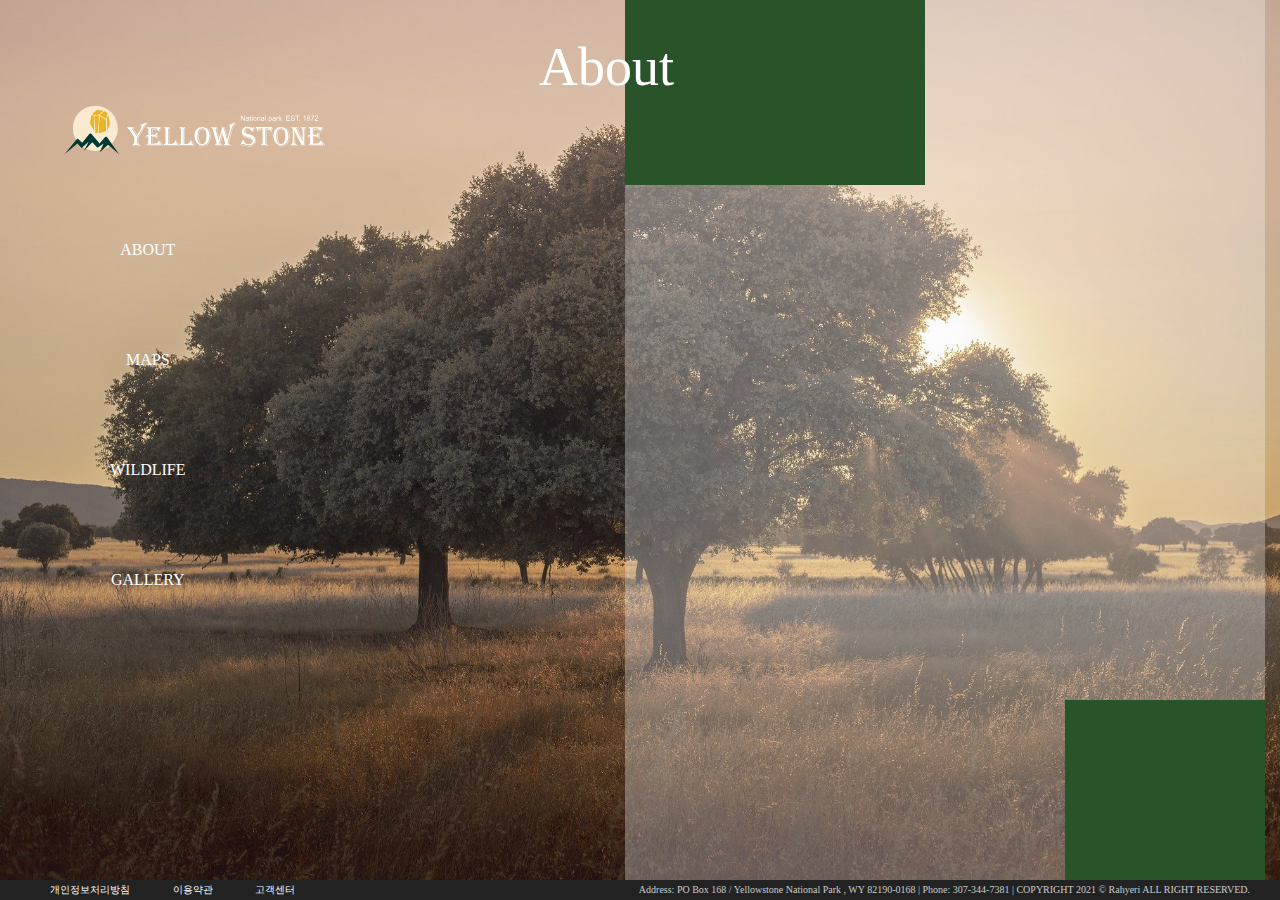
<file: sub1.html>
<!doctype html>
<html lang="ko">

<head>
    <meta charset="utf-8">
    <meta name="viewport" content="width=device-width, initial-scale=1">
    <meta http-equiv="X-UA-Compatable" content="IE=edge">
    <title>WELCOME YELLOWSTONE</title>
        <link rel="shortcut icon" type="./image/x-icon" href="./images/yspop.ico">
    <link href="./css/base.css" rel="stylesheet" type="text/css">
    <link href="./css/reset.css" rel="stylesheet" type="text/css">
    <link href="./css/layout.css" rel="stylesheet" type="text/css">
    <link href="./css/sub.css" rel="stylesheet" type="text/css">
    <style>

    </style>
    <!-- 스크립트 -->
    <script src="https://ajax.googleapis.com/ajax/libs/jquery/1.12.4/jquery.min.js"></script>
    <script src="./js/prefixfree.min.js"> </script>
    <script src="./js/swiper.js"></script>
    <script>
        $(document).ready(function () {
            $('#box').hide();
            $('section > p ').hide();
            $('h2').animate({
                'left': '30px'
            }, 1000);
            $('#box').slideDown(1200);
            $('section > p').delay(1300).slideDown(300);
            $('section > article').delay(1400).animate({ //bottom:50px;    left:30px; 
                'bottom': '50px',
                'left': '50px',
                'opacity': '1'
            }, 600);


            let n = 0;
            let Timer = setInterval(function () {

                if (n == 5) {
                    n = 0;
                } else {
                    n++;
                    $('.slide_wrap').animate({
                        'top': '-' + (n * 600)
                    }, 500);
                    $('.list > ul > li').css('opacity', '0');
                    $('.list > ul > li').eq(n - 1).stop().animate({
                        'opacity': '1'
                    }, 400);
                }
            }, 2000);


        });
    </script>
</head>

<body>
    <div class="wrap">
        <header>
            <h1><a href="index.html" title="메인페이지이동"><img src="./images/YSLOGO.svg"></a></h1>
            <nav>
                <ul class="gnb">
                    <li><a href="sub1.html" title="ABOUT">ABOUT</a></li>
                    <li><a href="sub2.html" title="MAPS">MAPS</a></li>
                    <li><a href="sub3.html" title="WILDLIFE">WILDLIFE</a></li>
                    <li><a href="sub4.html" title="GALLERY">GALLERY</a></li>
                </ul>
            </nav>
        </header>
        <main>
            <div id="box">&nbsp;</div>
            <div id="box2">&nbsp;</div>
            <section>
                <h2>About</h2>
                <p><span>옐로스톤 국립공원은 1872년에 설정된 세계 최초의 국립공원입니다.</span> 몬태나주・와이오밍주・아이다호주에 걸쳐 있으며, 5개의 공원 입구 중 3개가 몬태나주 안에
                    있습니다. 이곳에는 고산 호수나 강・간헐천・비등(沸騰)하는 진흙 연못 등이 있으며, 수많은 간헐천이 있는 곳으로 세계적으로 유명합니다. 또한,
                    말코손바닥사슴・바이슨(들소)・회색곰・늑대 등 수많은 야생 동물의 서식지이며 독수리・매・휘파람고니 등 조류의 모습도 즐길 수 있습니다. 봄과 여름에는 야생화가 빛나는 색채를,
                    겨울에는 눈부시게 아름다운 눈과 얼음을 볼 수 있습니다.</p>
                <article>
                    <h5>논</h5>
                    <div class="list">
                        <ul>
                            <li>
                                <h2>Before 11,000 Years </h2>
                                <h3>미국 원주민이 거주하다</h3>
                                <p> 최소 11000년 전부터 미국 인디언들의 터전이었다 </p>
                                <span class="line">&nbsp;</span>
                                <span class="one">&nbsp;</span>

                            </li>
                            <li>
                                <h2>1806</h2>
                                <h3>루이스와 클라크 탐험대가 발견</h3>
                                <p>옐로우 스톤을 발견하고 그림으로 기록하다</p>
                                <span class="line">&nbsp;</span>
                                <span class="one">&nbsp;</span>
                            </li>
                            <li>
                                <h2>1871</h2>
                                <h3>헤이든 지질 탐험대의 노력</h3>
                                <p>1872 옐로스톤 국립공원을 수립하게 한 헌정법이 수립되었다</p>
                                <span class="line">&nbsp;</span>
                                <span class="one">&nbsp;</span>
                            </li>
                            <li>
                                <h2>1950s</h2>
                                <h3>“미션 66”을 수행</h3>
                                <p>전쟁 후 국립공원은 현대화 프로젝트를 거쳐 재정비되었다 </p>
                                <span class="line">&nbsp;</span>
                                <span class="one">&nbsp;</span>
                            </li>
                            <li>
                                <h2> 1978</h2>
                                <h3>UN 세계유산으로 지정</h3>
                                <p>벨기에 뢰벤, 덴호른 양조장에서 시작</p>
                                <span class="line">&nbsp;</span>
                                <span class="one">&nbsp;</span>
                            </li>
                        </ul>

                    </div>
                    <div class="container">
                        <ul class="slide_wrap">
                            <li class="slide"><img src="./images/his.jpg" alt="사진"></li>
                            <li class="slide"><img src="./images/his.jpg" alt="사진"></li>
                            <li class="slide"><img src="./images/his2.jpg" alt="사진"></li>
                            <li class="slide"><img src="./images/his3.jpg" alt="사진"></li>
                            <li class="slide"><img src="./images/his4.jpg" alt="사진"></li>
                            <li class="slide"><img src="./images/his5.jpg" alt="사진"></li>
                        </ul>
                    </div>

                </article>
            </section>
        </main>

        <footer>
            <nav>
                <p><a href="#" title="개인정보처리방침">개인정보처리방침</a>
                    <a href="#" title="이용약관">이용약관</a>
                    <a href="#" title="고객센터">고객센터</a>
                </p>
            </nav>
            <address>
                <p>Address&#58;
                    PO Box 168 &#47; Yellowstone National Park &#44; WY 82190&#45;0168 &#124; 
                    Phone&#58;
                    307&#45;344&#45;7381 &#124; COPYRIGHT 2021 &copy; Rahyeri ALL RIGHT RESERVED.</p>
            </address>
        </footer>
    </div>
</body>

</html>
</file>
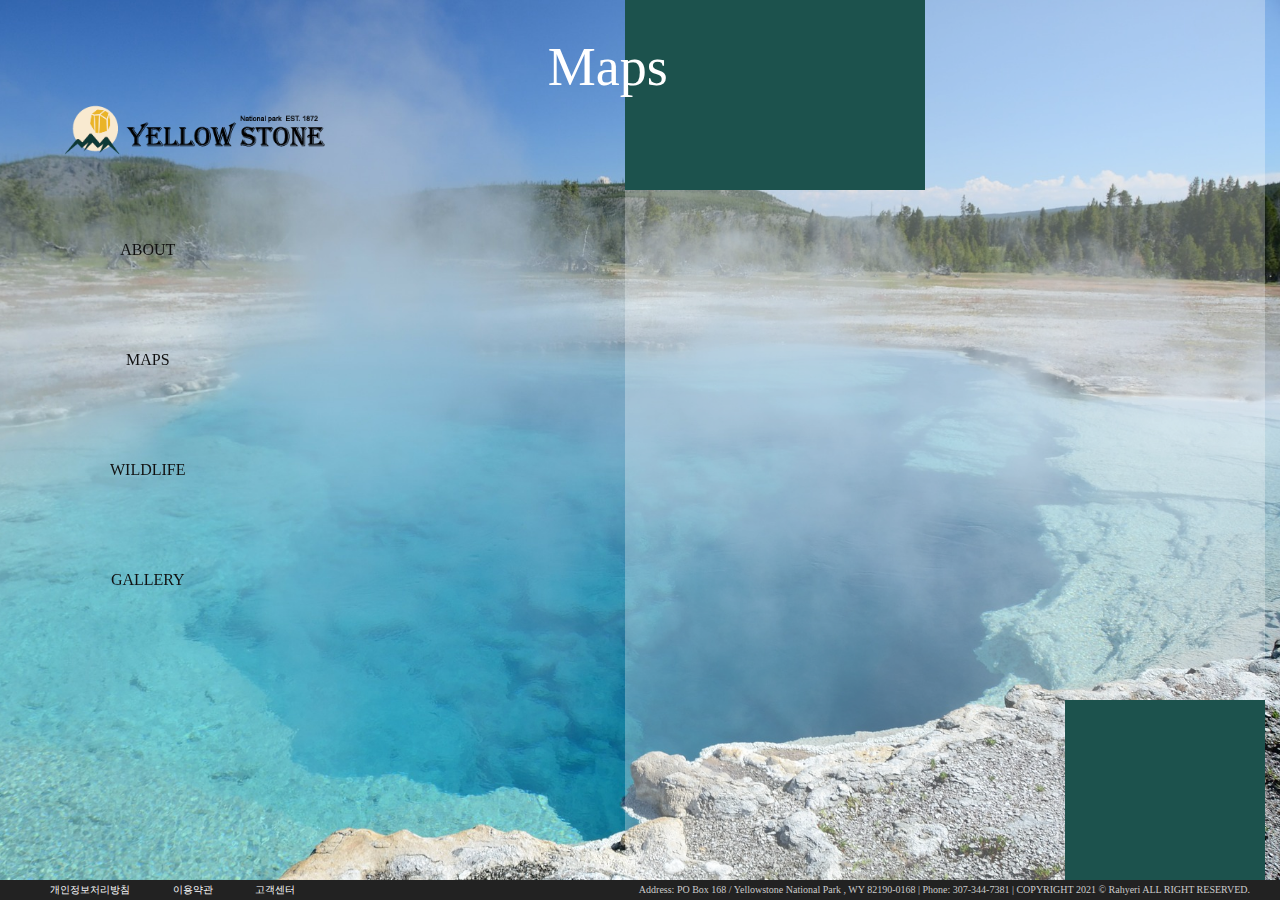
<file: sub2.html>
<!doctype html>
<html lang="ko">

<head>
    <meta charset="utf-8">
    <meta name="viewport" content="width=device-width, initial-scale=1">
    <meta http-equiv="X-UA-Compatable" content="IE=edge">
    <title>WELCOME YELLOWSTONE</title>
        <link rel="shortcut icon" type="./image/x-icon" href="./images/yspop.ico">
    <link href="./css/base.css" rel="stylesheet" type="text/css">
    <link href="./css/reset.css" rel="stylesheet" type="text/css">
    <link href="./css/layout2.css" rel="stylesheet" type="text/css">
    <link href="./css/sub2.css" rel="stylesheet" type="text/css">
    <style>

    </style>
    <!-- 스크립트 -->
    <script src="https://ajax.googleapis.com/ajax/libs/jquery/1.12.4/jquery.min.js"></script>
    <script src="./js/prefixfree.min.js"> </script>
    <script src="./js/swiper.js"></script>
    <script>
        $(document).ready(function () {
            $('#box').hide();
            $('section > p ').hide();
            $('h2').animate({
                'left': '30px'
            }, 1000);
            $('#box').slideDown(1200);
            $('section > p').delay(1300).slideDown(300);
            $('section > article').delay(1400).animate({ //bottom:50px;    left:30px; 
                'top': '150px',
                'left': '250px',
                'opacity': '1'
            }, 600);

            //지도
            $('article span').hide();
            $('.imgbox > img').hide();
            $('.mapone').click(function () {
                $('section > p').html(
                    '공원 서쪽 입구로 진입 후 갈림길에서 우회전을 하면 간헐천 컨트리, 좌회전을 하면 매머드 컨트리 쪽으로 가는 길이다. 이 곳은 공원 서북쪽에 위치하며 가장 유명한 볼거리는 북쪽에 있는 매머드 온천이다.온천이라고 부르지만 실제로 가 보면 물이 고인 온천이 아니라 위의 사진처럼 석회암 계단처럼 생긴 특이한 지형만 있다. 이 특이한 생김새 때문에 여신의 테라스(Minerva terrace)란 별칭이 있다. 과거에는 이 매머드 온천 역시 활발히 온천수를 뿜어내던 네임드 온천이었지만 1992년부터 물이 마르기 시작하여 현재는 가끔 가느다란 줄기의 온천수가 석회암 계단을 따라 소량 흘러내리는 정도만 볼 수 있게 되었다.'
                    );
                $('.imgbox > img').show().attr('src', './images/mapone.jpg');
                $('article span').hide();
                $('#one1').show();
            });
            //
            $('.maptwo').click(function () {
                $('section > p').html(
                    '공원의 북동쪽에 위치한다. 고도가 상당히 높은 곳이며 공원에서 가장 늦게 열고 가장 빨리 닫는다. 이 주변에는 이름이 붙은 특별한 볼거리가 거의 없기 때문에 별볼일 없는 장소처럼 보이지만, 도로를 따라 펼쳐지는 경관은 다른 어떤 컨트리보다도 멋지다. 즉, 경관을 감상하며 느긋하게 드라이브 하기 원하는 사람들에게 최적의 코스이다. 특히 절벽 표면에 기둥이 여러 개 연달아 쌓여 있고 절벽 아래쪽에는 뾰족한 봉우리가 여러 개 박힌 듯한 특이한 계곡 지형은 여기서만 볼 수 있다. 모습이 워낙 특이하면서도 정교하기 때문에 얼핏 보면 자연적으로 생긴게 아닌 거대 인공 구조물처럼 보일 정도이다.'
                    );
                $('.imgbox > img').show().attr('src', './images/maptwo.jpg');
                $('article span').hide();
                $('#one2').show();
            });
            //
            $('.mapthree').click(function () {
                $('section > p').html(
                    '공원의 서남쪽이며 명물 온천과 간헐천들이 가장 많이 모여있는 곳이기 때문에 5개의 컨트리 중 관광객들이 가장 많다. 온천 중에서 특히 유명한 것은 옐로스톤 국립공원 엽서에 단골로 등장하는 크고 아름다운 그랜드 프리스매틱 온천(Grand Prismatic Spring)이 있다. 지름이 90m, 깊이가 50m인 초대형 온천이며 공원 내의 모든 온천 중 최대 사이즈라 할 수 있다. 온천 가장자리에 보이는 붉은색과 노란색, 그리고 온천의 푸른색이 조화를 이루어 마치 무지개 색깔처럼 아름답게 보인다.'
                    );
                $('.imgbox > img').show().attr('src', './images/mapthree.jpg');
                $('article span').hide();
                $('#one3').show();
            });
            //       
            $('.mapfour').click(function () {
                $('section > p').html(
                    '공원 전체를 통틀어 가장 유명한 명물인 올드 페이스풀 간헐천(Old Faithful Geyser) 주변은 공원 내 최고의 인구 밀도를 자랑하는 곳이다. 최소 35분에서 최대 2시간 간격으로[16] 평균 45미터 높이로 온천수가 뿜어나오는 자연 쇼를 무료로 관람할 수 있기 때문에 이를 즐기기 위한 사람들로 꽉 차 있다. 옐로스톤 국립공원의 상징과도 같은 곳. 그리고 이곳 주변에는 숙소와 기념품점이 가장 많다. 물론 여기 숙소들은 매우 비싸며, 평상시에는 인기가 가장 많기 때문에 예약을 잡기 힘들다.'
                    );
                $('.imgbox > img').show().attr('src', './images/mapfour.jpg');
                $('article span').hide();
                $('#one4').show();
            });
            //       
            $('.mapfive').click(function () {
                $('section > p').html(
                    '공원 남동쪽에 위치한다. 이름 그대로 옐로스톤 호수가 인접해 있는데, 호수의 경관도 아름다우며 가끔 낚시를 즐기는 사람들도 있다. 간헐천 컨트리와 인접한 곳에는 웨스트 섬(West Thumb)이라는 온천 지대가 있으며 여기서 위로 올라가는 길의 경관이 볼만하다. 유난히 야생 동물이 많이 출현하는 곳이기도 하다. 또한 상대적으로 잘 알려지지 않은 드래건 마우스 스프링(Dragons Mouth Spring)이라는 곳이 있는데 다름아닌 동굴 안에 숨은 온천이다. 김이 많이 나오니 동굴 안을 들여다볼 수는 없고 온천수가 뿜어나오는 소리만 동굴 안에서 새어 나오는데, 동굴 안에서 증폭한 소리가 마치 괴수의 울음소리처럼 들린다. 실제로 가 보면 마치 안에서 용이라도 한 마리 튀어 나올 듯한 느낌을 받을 것이다.'
                    );
                $('.imgbox > img').show().attr('src', './images/mapfive.jpg');
                $('article span').hide();
                $('#one5').show();
            });
        });
    </script>
</head>

<body>
    <div class="wrap">
        <header>
            <h1><a href="index.html" title="메인페이지이동"><img src="./images/logoblack.png"></a></h1>
            <nav>
                <ul class="gnb">
                    <li><a href="sub1.html" title="ABOUT">ABOUT</a></li>
                    <li><a href="sub2.html" title="MAPS">MAPS</a></li>
                    <li><a href="sub3.html" title="WILDLIFE">WILDLIFE</a></li>
                    <li><a href="sub4.html" title="GALLERY">GALLERY</a></li>
                </ul>
            </nav>
        </header>
        <main>
            <div id="box">&nbsp;</div>
            <div id="box2">&nbsp;</div>
            <section>
                <h2>Maps</h2>
                <p>정보를 확인하고 싶은 지역을 클릭해주세요</p>
                <div class="imgbox"><img src="./images/mapfour.jpg" alt="간헐천이미지"></div>
                <article>
                    <img src="./images/MAP.JPG" alt="상품이미지" usemap="#map">
                    <map name="map">
                        <area shape="rect" coords="22,13,200,200" href="#" alt="지역1" class="mapone">
                        <area shape="rect" coords="304,26,405,200" href="#" alt="지역2" class="maptwo">
                        <area shape="rect" coords="10,200,250,320" href="#" alt="지역3" class="mapthree">
                        <area shape="rect" coords="10,330,200,420" href="#" alt="지역4" class="mapfour">
                        <area shape="rect" coords="250,420,400,520" href="#" alt="지역5" class="mapfive">
                    </map>
                    <span id="one1">&nbsp;</span>
                    <span id="one2">&nbsp;</span>
                    <span id="one3">&nbsp;</span>
                    <span id="one4">&nbsp;</span>
                    <span id="one5">&nbsp;</span>
                </article>
            </section>
        </main>

        <footer>
            <nav>
                <p><a href="#" title="개인정보처리방침">개인정보처리방침</a>
                    <a href="#" title="이용약관">이용약관</a>
                    <a href="#" title="고객센터">고객센터</a>
                </p>
            </nav>
            <address>
                <p>Address&#58;
                    PO Box 168 &#47; Yellowstone National Park &#44; WY 82190&#45;0168 &#124;
                    Phone&#58;
                    307&#45;344&#45;7381 &#124; COPYRIGHT 2021 &copy; Rahyeri ALL RIGHT RESERVED.</p>
            </address>
        </footer>
    </div>
</body>

</html>
</file>
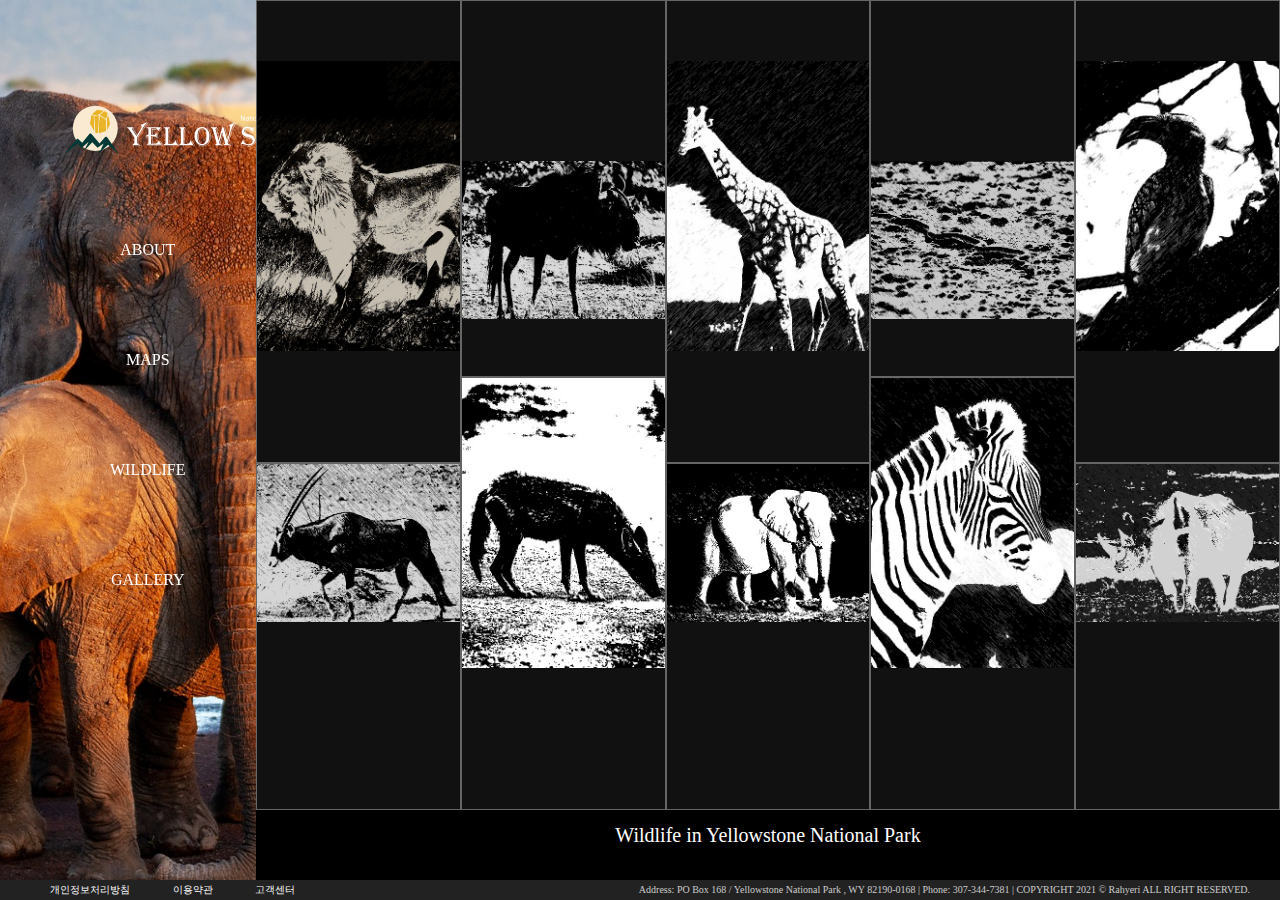
<file: sub3.html>
<!doctype html>
<html lang="ko">

<head>
    <meta charset="utf-8">
    <meta name="viewport" content="width=device-width, initial-scale=1">
    <meta http-equiv="X-UA-Compatable" content="IE=edge">
    <title>WELCOME YELLOWSTONE</title>
        <link rel="shortcut icon" type="./image/x-icon" href="./images/yspop.ico">
    <link href="./css/base.css" rel="stylesheet" type="text/css">
    <link href="./css/reset.css" rel="stylesheet" type="text/css">
    <link href="./css/layout.css" rel="stylesheet" type="text/css">
    <link href="./css/sub3.css" rel="stylesheet" type="text/css">
    <style>

    </style>
    <!-- 스크립트 -->
    <script src="https://ajax.googleapis.com/ajax/libs/jquery/1.12.4/jquery.min.js">
    </script>
    <script src="./js/prefixfree.min.js">
    </script>
    <script src="./js/swiper.js"></script>
    <script>
        $(function () {

            $('.grid_wrap > li:first-child img').hover(function () {
                $(this).attr('src', './images/sum_l2.jpg');
            }, function () {
                $(this).attr('src', './images/sum_l1.jpg');
            });

            $('.grid_wrap > li:nth-child(2) img').hover(function () {
                $(this).attr('src', './images/sum_gnu2.jpg');
            }, function () {
                $(this).attr('src', './images/sum_gnu1.jpg');
            });
            $('.grid_wrap > li:nth-child(3) img').hover(function () {
                $(this).attr('src', './images/sum_g2.jpg');
            }, function () {
                $(this).attr('src', './images/sum_g1.jpg');
            });
            $('.grid_wrap > li:nth-child(4) img').hover(function () {
                $(this).attr('src', './images/sum_s2.jpg');
            }, function () {
                $(this).attr('src', './images/sum_s1.jpg');
            });
            $('.grid_wrap > li:nth-child(5) img').hover(function () {
                $(this).attr('src', './images/sum_gelbschnabeltoko2.jpg');
            }, function () {
                $(this).attr('src', './images/sum_gelbschnabeltoko1.jpg');
            });
            $('.grid_wrap > li:nth-child(6) img').hover(function () {
                $(this).attr('src', './images/sum_j2.jpg');
            }, function () {
                $(this).attr('src', './images/sum_j1.jpg');
            });
            $('.grid_wrap > li:nth-child(7) img').hover(function () {
                $(this).attr('src', './images/sum_z2.jpg');
            }, function () {
                $(this).attr('src', './images/sum_z1.jpg');
            });
            $('.grid_wrap > li:nth-child(8) img').hover(function () {
                $(this).attr('src', './images/sum_onyx2.jpg');
            }, function () {
                $(this).attr('src', './images/sum_onyx1.jpg');
            });
            $('.grid_wrap > li:nth-child(9) img').hover(function () {
                $(this).attr('src', './images/sum_e2.jpg');
            }, function () {
                $(this).attr('src', './images/sum_e1.jpg');
            });
            $('.grid_wrap > li:last-child img').hover(function () {
                $(this).attr('src', './images/sum_r2.jpg');
            }, function () {
                $(this).attr('src', './images/sum_r1.jpg');
            });
        });
    </script>
</head>

<body>
    <div class="wrap">
        <header>
            <h1><a href="index.html" title="메인페이지이동"><img src="./images/YSLOGO.svg"></a></h1>
            <nav>
                <ul class="gnb">
                    <li><a href="sub1.html" title="ABOUT">ABOUT</a></li>
                    <li><a href="sub2.html" title="MAPS">MAPS</a></li>
                    <li><a href="sub3.html" title="WILDLIFE">WILDLIFE</a></li>
                    <li><a href="sub4.html" title="GALLERY">GALLERY</a></li>
                </ul>
            </nav>
        </header>
        <main>
            <section>
                <h5>Experiences</h5>
                <article>
                    <h5>논</h5>
                    <ul class="grid_wrap">
                        <li>
                            <div class="a_txt">LION</div><a href="#" title="갤러리"><img src="./images/sum_l1.jpg"
                                    alt="동물사진"></a>
                        </li>
                        <li>
                            <div class="a_txt">GNU</div><a href="#" title="갤러리"><img src="./images/sum_gnu1.jpg"
                                    alt="동물사진"></a>
                        </li>
                        <li>
                            <div class="a_txt">GIRAFFE</div><a href="#" title="갤러리"><img src="./images/sum_g1.jpg"
                                    alt="동물사진"></a>
                        </li>
                        <li>
                            <div class="a_txt">SNAKE</div><a href="#" title="갤러리"><img src="./images/sum_s1.jpg"
                                    alt="동물사진"></a>
                        </li>
                        <li>
                            <div class="a_txt">TOCKUS</div><a href="#" title="갤러리"><img
                                    src="./images/sum_gelbschnabeltoko1.jpg" alt="동물사진"></a>
                        </li>
                        <li>
                            <div class="b_txt">JACKAL</div><a href="#" title="갤러리"><img src="./images/sum_j1.jpg"
                                    alt="동물사진"></a>
                        </li>
                        <li>
                            <div class="b_txt">ZEBRA</div><a href="#" title="갤러리"><img src="./images/sum_z1.jpg"
                                    alt="동물사진"></a>
                        </li>
                        <li>
                            <div class="b_txt">ORYX</div><a href="#" title="갤러리"><img src="./images/sum_onyx1.jpg"
                                    alt="동물사진"></a>
                        </li>
                        <li>
                            <div class="b_txt">ELEPHANT</div><a href="#" title="갤러리"><img src="./images/sum_e1.jpg"
                                    alt="동물사진"></a>
                        </li>
                        <li>
                            <div class="b_txt">RHINO</div><a href="#" title="갤러리"><img src="./images/sum_r1.jpg"
                                    alt="동물사진"></a>
                        </li>
                    </ul>
                </article>
                <div class="bottom1">
                    Wildlife in Yellowstone National Park</div>
            </section>
        </main>

        <footer>
            <nav>
                <p><a href="#" title="개인정보처리방침">개인정보처리방침</a>
                    <a href="#" title="이용약관">이용약관</a>
                    <a href="#" title="고객센터">고객센터</a>
                </p>
            </nav>
            <address>
                <p>Address&#58;
                    PO Box 168 &#47; Yellowstone National Park &#44; WY 82190&#45;0168 &#124;
                    Phone&#58;
                    307&#45;344&#45;7381 &#124; COPYRIGHT 2021 &copy; Rahyeri ALL RIGHT RESERVED.</p>
            </address>
        </footer>
    </div>
</body>

</html>
</file>
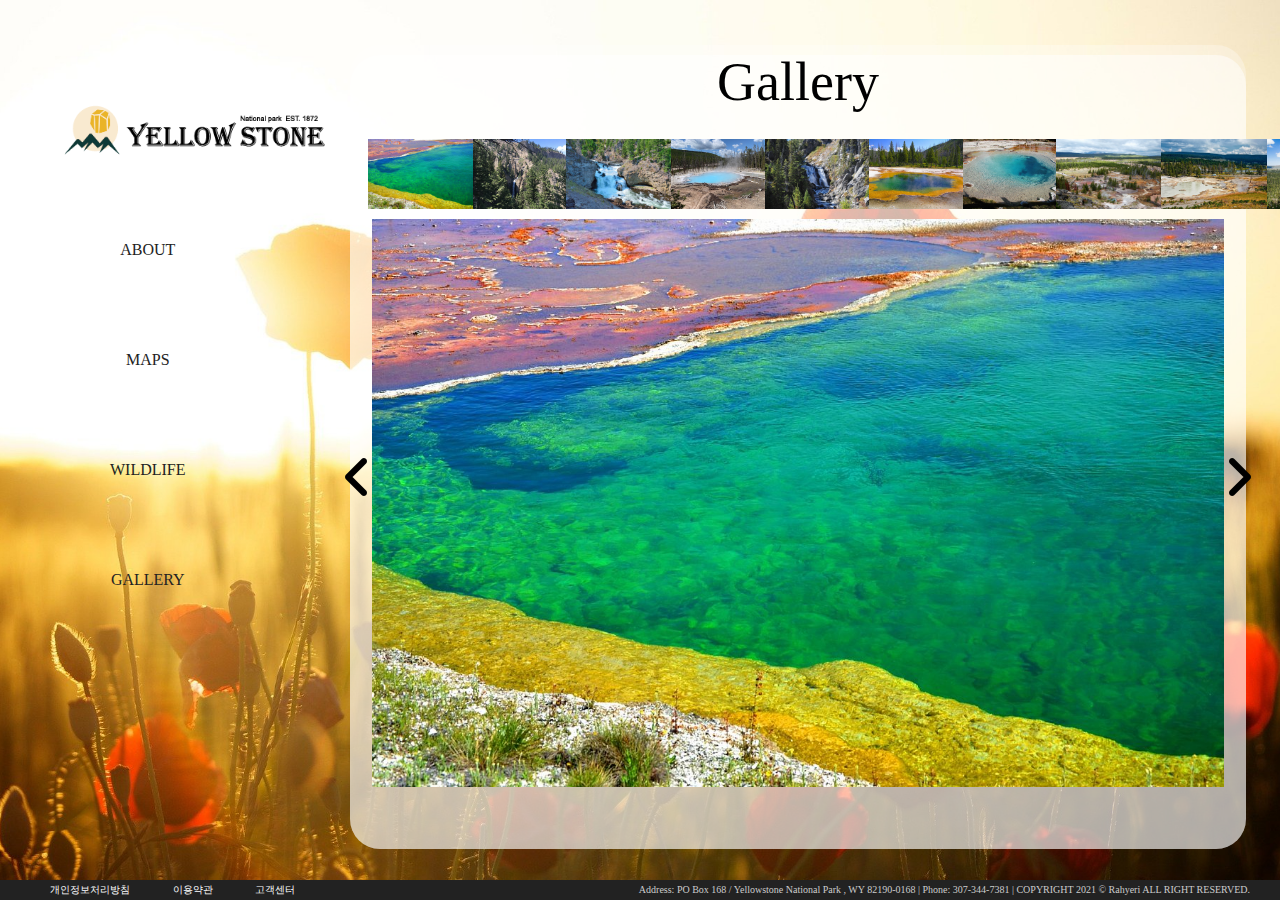
<file: sub4.html>
<!doctype html>
<html lang="ko">

    <head>
        <meta charset="utf-8">
        <meta name="viewport" content="width=device-width, initial-scale=1">
        <meta http-equiv="X-UA-Compatable" content="IE=edge">
        <title>WELCOME YELLOWSTONE</title>
        <link rel="shortcut icon" type="./image/x-icon" href="./images/yspop.ico">
        <link href="./css/base.css" rel="stylesheet" type="text/css">
        <link href="./css/reset.css" rel="stylesheet" type="text/css">
        <link href="./css/sub4.css" rel="stylesheet" type="text/css">
        <link rel="stylesheet" href="https://cdnjs.cloudflare.com/ajax/libs/font-awesome/6.0.0-beta3/css/all.min.css"/>
        <style></style>
        <!-- 스크립트 -->
        <script src="https://ajax.googleapis.com/ajax/libs/jquery/1.12.4/jquery.min.js"></script>
        <script src="./js/prefixfree.min.js"></script>
        <script src="./js/swiper.js"></script>
        <script>
            $(document).ready(function () {
                let n = $('section > article > ul > li img').index();
                const g_nav = $('section > article > ul > li');
                g_nav.click(function () {
                    n = $(this).index();
                    console.log(n);
                    $('section > article > div img').attr('src', './images/g' + n + '.jpg').css('opacity', '0').animate({
                        'opacity': '1'
                    }, 300);
                    $(this).children().css('filter', 'brightness(1.2)');
                    $(this).siblings().children().css('filter', 'brightness(0.8)');
                });
                $('i.fa-angle-right').click(function () {
                    if (n == 10) {
                        n = 0
                    } else {
                        n++;
                    }
                    $('section > article > div img').attr('src', './images/g' + n + '.jpg').css('opacity', '0').animate({
                        'opacity': '1'
                    }, 300);
                    g_nav.eq(n).children().css('filter', 'brightness(1.2)');
                    g_nav.eq(n).siblings().children().css('filter', 'brightness(0.8)');
                });
                $('i.fa-angle-left').click(function () {
                    if (n == 0) {
                        n = 10
                    } else {
                        n--;
                    }
                    $('section > article > div img').attr('src', './images/g' + n + '.jpg').css('opacity', '0').animate({
                        'opacity': '1'
                    }, 300);
                    g_nav.eq(n).children().css('filter', 'brightness(1.2)');
                    g_nav.eq(n).siblings().children().css('filter', 'brightness(0.8)');
                });
            });
        </script>
    </head>

    <body>
        <div class="wrap">
            <header>
                <h1>
                    <a href="index.html" title="메인페이지이동"><img src="./images/logoblack.png"></a>
                </h1>
                <nav>
                    <ul class="gnb">
                        <li>
                            <a href="sub1.html" title="ABOUT">ABOUT</a>
                        </li>
                        <li>
                            <a href="sub2.html" title="MAPS">MAPS</a>
                        </li>
                        <li>
                            <a href="sub3.html" title="WILDLIFE">WILDLIFE</a>
                        </li>
                        <li>
                            <a href="sub4.html" title="GALLERY">GALLERY</a>
                        </li>
                    </ul>
                </nav>
            </header>
            <main>
                <section>
                    <h2>Gallery</h2>
                    <article>
                        <h5>논</h5>
                        <ul>
                            <li><img src="./images/g0.jpg" alt="온천이미지"></li>
                            <li><img src="./images/g1.jpg" alt="산이미지"></li>
                            <li><img src="./images/g2.jpg" alt="산이미지"></li>
                            <li><img src="./images/g3.jpg" alt="온천이미지"></li>
                            <li><img src="./images/g4.jpg" alt="산이미지"></li>
                            <li><img src="./images/g5.jpg" alt="온천이미지"></li>
                            <li><img src="./images/g6.jpg" alt="온천이미지"></li>
                            <li><img src="./images/g7.jpg" alt="들판이미지"></li>
                            <li><img src="./images/g8.jpg" alt="들판이미지"></li>
                            <li><img src="./images/g9.jpg" alt="산이미지"></li>
                            <li><img src="./images/g10.jpg" alt="온천이미지"></li>
                        </ul>
                        <div>
                            <a href="#" title="갤러리"><img src="./images/g0.jpg" alt="폭포이미지"></a>
                        </div>
                        <i class="fas fa-angle-right"></i>
                        <i class="fas fa-angle-left"></i>
                    </article>
                </section>
            </main>

            <footer>
                <nav>
                    <p>
                        <a href="#" title="개인정보처리방침">개인정보처리방침</a>
                        <a href="#" title="이용약관">이용약관</a>
                        <a href="#" title="고객센터">고객센터</a>
                    </p>
                </nav>
                <address>
                    <p>Address&#58;
                        PO Box 168 &#47; Yellowstone National Park &#44; WY 82190&#45;0168 &#124;
                        Phone&#58;
                        307&#45;344&#45;7381 &#124; COPYRIGHT 2021 &copy; Rahyeri ALL RIGHT RESERVED.</p>
                </address>
            </footer>
        </div>
    </body>

</html>
</file>
<file: css/base.css>
@charset "utf-8";

@import url('https://fonts.googleapis.com/css2?family=Great+Vibes&family=IBM+Plex+Sans+KR:wght@400;500;600&family=Noto+Serif+KR&display=swap');

/* font-family: 'Great Vibes', cursive; */
/* font-family: 'Noto Serif KR', serif; */
/* font-weight:500; */
body{
    font-family: 'IBM Plex Sans KR', '맑은 고딕', sans-serif;
    font-size:12px;
}
a{color:#222;
    text-decoration:none;
}

footer > nav{float:left;
}
footer > nav a{color:#fff;
line-height:20px;
padding:0px 20px;
}
address > p {
    line-height: 20px;
    padding: 0px 30px;
    font-size: 10px;
}
</file>
<file: css/layout.css>
@charset "utf-8";
@import url('https://fonts.googleapis.com/css2?family=Great+Vibes&family=IBM+Plex+Sans+KR:wght@400;500;600&family=Noto+Serif+KR&display=swap');

header,
h1 {
    position: fixed;
    z-index: 4;
    top: 200px;
    left: 100px;
}

h1 {
    left: 50px;
    top: 100px;
    font-size: 2.5rem;
    letter-spacing: 0.5;
    font-weight: bold;
    font-family: "Great Vives", cursive;
    margin-bottom: 40px;
}

h1 img {
    width: 300px;
}

.gnb {
    text-align: center;
    display: flex;
    flex-direction: column;
    justify-content: space-around;
}

.gnb>li {
    padding-top: 30px;
    height: 80px;
    /* border-bottom: 1px solid #222; */
}

.gnb>li a {
    /* transform:translateX(-300px); */
    line-height: 40px;
    text-transform: capitalize;
    padding: 30px 10px;
    color:#fff;
    position:relative;
    
}
.gnb > li > a::before{
    content:"";
    display:block;
    width:3px;
    height:0%;
    background-color:#fff;
    position:absolute;
    transition:0.6s;
}
.gnb > li > a:hover::before{
    height:50%;
}
.gnb > li > a:hover{text-decoration:underline;
}
/* 메인 */
main {
    background-color: rgba(255, 255, 255, 0.3);
    height: 100%;
    width: 50%;
    position: fixed;
    z-index: 4;
    right: 15px;
    top: 0;
}

section {
    width: 100%;
    height: 100%;
    position: relative;
}

h2 {
    font-size: 6vh;
    font-family: 'Times New Roman', Times, serif;
    position: absolute;
    top: 40px;
    left: -500px;
}

article {
    height: 80%;
    width: 90%;
    box-sizing: border-box;
    /* position:absolute; bottom:30px; 
        left:30px; left:5%;  */
    background-color: rgba(255, 255, 255, 0.7);
    border-radius: 30px;
    display: grid;
    grid-template-columns: 1fr 1fr;
    grid-template-rows: 1fr 2fr;
    padding: 20px;
    grid-gap: 10px;
    align-content: space-between;
    /* align-items:center; */

}

h5 {
    display: none;
}

footer {
    position: fixed;
    bottom: 0;
    z-index: 5;
    width: 100%;
    height: 20px;
    background-color: #222;
    color: #ccc;
    font-size: 10px;
    text-align: right;
}

footer p {
    line-height: 20px;
    padding: 0px 30px;
}
</file>
<file: css/sub.css>
@charset "utf-8";

.gnb > li > a{
    color:#fff;
    position:relative;
    
}
.gnb > li > a::before{
    content:"";
    display:block;
    width:3px;
    height:0%;
    background-color:#003d00;
    position:absolute;
    transition:0.6s;
}
.gnb > li > a:hover::before{
    height:50%;
}
.gnb > li > a:hover{
    color:#003d00;
}
h2 {
    color: #fff;
}

#box,
#box2 {
    position: absolute;
    z-index: -3;
    width: 300px;
    height: 300px;
    background-color: #295329;
}

#box2 {
    bottom: 0;
    right: 0;
    width: 200px;
    height: 200px;
}

.wrap {
    position: fixed;
    width: 100%;
    min-width: 1024px;
    height: 100%;
    min-height: 800px;
    background: url('../images/sub.jpg') no-repeat center;
    background-size: cover;
}

section>p {
    position: relative;
    top: 135px;
    box-sizing: border-box;
    padding: 20px;
    background-color: rgba(255, 255, 255, 0.7);
    font-size: 13px;
    line-height: 1.5;
    width: 90%;
    margin: 0px auto;

}

section>p>span {
    font-weight: bold;
}

article {
    height: 600px;
    width: 90%;
    box-sizing: border-box;
    position: absolute;
    opacity: 0;
    bottom: -50px;
    left: 100px;
    background-color: rgba(255, 255, 255, 0.7);
    border-radius: 0px;
    display: block;
    /* align-items:center; */
    clear: both;
    padding: 0;
}

article>div {
    float: right;
    /* border:3px solid blue; */
    overflow: hidden;
    width: 420px;
    height: 600px;

}

.list {
    float: left;
    width: 50%;
}

.list>ul {
    display: flex;
    flex-direction: column;
    justify-content: space-evenly;
    height: 600px;
}

.list>ul>li h3 {
    font-size: 20px;
    font-weight: bold;
}

.list>ul>li h2 {
    font-size: 30px;
    font-family: sans-serif;
    position: static;
    color: #003d00;
    font-weight: bold;
}

.list>ul>li {
    position: relative;
    margin: 0px 0px 0px 30px;
    font-size: 14px;
    line-height: 1.5;
}

.list>ul>li span {
    position: absolute;
    right: 0;
    top: 20px;
}

.one {
    display: block;
    width: 10px;
    height: 10px;
    background-color: #0b5c0b;
    border-radius: 50%;
    transform: translate(0px, -6px);
    border: 3px solid #000;
}

.line {
    height: 1px;
    width: 50px;
    background-color: #0b5c0b;
    display: block;

}

.slide_wrap {
    position: relative;
    height: 400%;
    width: 100%;
    top: 0px;
}

article>div img {
    width: 100%;
    object-fit: cover;
    display: block;
}
</file>
<file: css/layout2.css>
@charset "utf-8";
@import url('https://fonts.googleapis.com/css2?family=Great+Vibes&family=IBM+Plex+Sans+KR:wght@400;500;600&family=Noto+Serif+KR&display=swap');

header,
h1 {
    position: fixed;
    z-index: 4;
    top: 200px;
    left: 100px;
}

h1 {
    left: 50px;
    top: 100px;
    font-size: 2.5rem;
    letter-spacing: 0.5;
    font-weight: bold;
    font-family: "Great Vives", cursive;
    margin-bottom: 40px;
}

h1 img {
    width: 300px;
}

.gnb {
    text-align: center;
    display: flex;
    flex-direction: column;
    justify-content: space-around;
}

.gnb>li {
    padding-top: 30px;
    height: 80px;
    /* border-bottom: 1px solid #222; */
}

.gnb>li a {
    /* transform:translateX(-300px); */
    line-height: 40px;
    text-transform: capitalize;
    padding: 30px 10px;
    color:#111;
    position:relative;
    
}
.gnb > li > a::before{
    content:"";
    display:block;
    width:3px;
    height:0%;
    background-color:#111;
    position:absolute;
    transition:0.6s;
}
.gnb > li > a:hover::before{
    height:50%;
}
.gnb > li > a:hover{text-decoration:underline;
}

/* 메인 */
main {
    background-color: rgba(255, 255, 255, 0.3);
    height: 100%;
    width: 50%;
    position: fixed;
    z-index: 4;
    right: 15px;
    top: 0;
}

section {
    width: 100%;
    height: 100%;
    position: relative;
}

h2 {
    font-size: 6vh;
    font-family: 'Times New Roman', Times, serif;
    position: absolute;
    top: 40px;
    left: -500px;
}

h5 {
    display: none;
}

footer {
    position: fixed;
    bottom: 0;
    z-index: 5;
    width: 100%;
    height: 20px;
    background-color: #222;
    color: #ccc;
    font-size: 10px;
    text-align: right;
}

footer p {
    line-height: 20px;
    padding: 0px 30px;
}
</file>
<file: css/sub2.css>
@charset "utf-8";

h2 {
    color: #fff;
}

#box,
#box2 {
    position: absolute;
    z-index: -3;
    width: 300px;
    height: 300px;
    background-color: #1c524d;
}

#box2 {
    bottom: 0;
    right: 0;
    width: 200px;
    height: 200px;
}

.wrap {
    position: fixed;
    width: 100%;
    min-width: 1024px;
    height: 100%;
    min-height: 800px;
    background: url('../images/sub2.jpg') no-repeat center;
    background-size: cover;
}

section>p {
    position: relative;
    top: 135px;
    box-sizing: border-box;
    padding: 20px;
    background-color: rgba(255, 255, 255, 0.7);
    font-size: 13px;
    line-height: 1.5;
    width: 90%;
    margin: 0px auto;

}

section>p>span {
    font-weight: bold;
}

.imgbox {
    position: absolute;
    left: -40%;
    top: 140px;
    width: 40%;
}

.imgbox img {
    width: 100%;
}

article {
    height: 600px;
    width: 420px;
    box-sizing: border-box;
    position: relative;
    opacity: 0;
    /* bottom:30px;  */
    background-color: rgba(255, 255, 255, 0.0);
    border-radius: 0px;
    display: block;
    /* align-items:center; */
    clear: both;
    padding: 0;
    text-align: right;
}

article>div {
    float: right;
    /* border:3px solid blue; */
    overflow: hidden;
    width: 420px;
    height: 600px;

}

article span {
    position: absolute;
    display: block;
    border: 3px solid #003d00;
    width: 200px;
    height: 70px;
    left: 250px;
    top: 100px;
    border-radius: 50px;
}

#one1 {
    left: 39px;
    top: 75px;
}

#one2 {
    left: 255px;
    top: 92px;
}

#one3 {
    left: -15px;
    top: 224px;
}

#one4 {
    left: -10px;
    top: 365px;
}

#one5 {
    left: 218px;
    top: 398px;
}

.list {
    float: left;
    width: 50%;
}

.list>ul {
    display: flex;
    flex-direction: column;
    justify-content: space-evenly;
    height: 600px;
}

.list>ul>li h3 {
    font-size: 20px;
    font-weight: bold;
}

.list>ul>li h2 {
    font-size: 30px;
    font-family: sans-serif;
    position: static;
    color: #003d00;
    font-weight: bold;
}

.list>ul>li {
    position: relative;
    margin: 0px 0px 0px 30px;
    font-size: 14px;
    line-height: 1.5;
}

.list>ul>li span {
    position: absolute;
    right: 0;
    top: 20px;
}

.one {
    display: block;
    width: 10px;
    height: 10px;
    background-color: #0b5c0b;
    border-radius: 50%;
    transform: translate(0px, -6px);
    border: 3px solid #000;
}

.line {
    height: 1px;
    width: 50px;
    background-color: #0b5c0b;
    display: block;

}

.slide_wrap {
    position: relative;
    height: 400%;
    width: 100%;
    top: 0px;
}

article>div img {
    width: 100%;
    object-fit: cover;
    display: block;
}
</file>
<file: css/sub3.css>
@charset "utf-8";

main {
    width: 80%;
    right: 0;
}

.wrap {
    position: fixed;
    width: 100%;
    min-width: 1024px;
    height: 100%;
    min-height: 800px;
    background: url('../images/sub3.jpg') no-repeat center;
    background-size: cover;
    background-position-x: -500px;
}

header>nav>.gnb a {
    color: #fff;
}

section {
    background-color: rgba(255, 255, 255, 0.5) !important;
    width: 100%;
    height: 100%;
}

article {
    width: 100%;
    height: 100%;
    left: 0;
    top: 0;
    border-radius: 0;
    display: block;
    padding: 0;
}

article>p {
    display: block;
    width: 100%;
}

article>div {
    overflow: hidden;
    /* width:200px; height:170px; */
    /* background-color:red; */
    display: flex;
    align-items: center;
}

.grid_wrap img {
    width: 100%;
    object-fit: cover;

}

.grid_wrap {
    display: grid;
    width: 100%;
    height: 90%;
    grid-template-columns: repeat(5, auto);
    grid-template-rows: auto auto auto;
    background-color: #111;
    grid-gap: 0px;
    padding: 0;
}

.grid_wrap>li {
    background: #111;
    border: 1px solid rgb(102, 102, 102);
    position: relative;
    overflow: hidden;
}

.grid_wrap>li:first-child {
    grid-area: 1/1/3/2;
}

.grid_wrap>li:nth-child(3) {
    grid-area: 1/3/3/4;
}

.grid_wrap>li:nth-child(5) {
    grid-area: 1/5/3/6;
}

.grid_wrap>li:nth-child(6) {
    grid-area: 2/2/4/3;
}

.grid_wrap>li:nth-child(7) {
    grid-area: 2/4/4/5;
}

.grid_wrap>li:nth-child(4) img,
.grid_wrap>li:nth-child(2) img {
    padding-top: 160px;
}

.grid_wrap>li:nth-child(1) img,
.grid_wrap>li:nth-child(3) img,
.grid_wrap>li:nth-child(5) img {
    padding-top: 60px;
}

.grid_wrap>li:last-child img,
.grid_wrap>li:nth-last-child(2) img,
.grid_wrap>li:nth-last-child(3) img {
    padding-bottom: 130px;
}

.grid_wrap>li:hover {
    border: 1px solid rgb(231, 255, 203);
    box-shadow: 0px 0px 30px #ffffeb;
}

.grid_wrap>li a:hover {
    cursor: default;
}

.a_txt,
.b_txt {
    font-family: 'Times New Roman', Times, serif;
    font-weight: bold;
    color: #fff;
    opacity: 0;
    transition: 0.5s;
}

.a_txt {
    font-size: 36px;
    position: absolute;
    left: -100%;
    top: 10px;
}

.b_txt {
    font-size: 36px;
    position: absolute;
    right: -100%;
    bottom: 50px;
}

.grid_wrap>li:hover .a_txt {
    opacity: 1;
    left: 10px;
}

.grid_wrap>li:hover .b_txt {
    opacity: 1;
    right: 10px;
}

.bottom1 {
    background: #000000;
    position: absolute;
    font-family: 'Times New Roman', Times, serif;
    top: 90%;
    color: #fff;
    font-size: 20px;
    line-height: 50px;
    height: 10%;
    width: 100%;
    text-align: center;
    left: 0;
}
</file>
<file: css/sub4.css>
@charset "utf-8";
@import url('https://fonts.googleapis.com/css2?family=Great+Vibes&family=IBM+Plex+Sans+KR:wght@400;500;600&family=Noto+Serif+KR&display=swap');





header,
h1 {
    position: fixed;
    z-index: 4;
    top: 200px;
    left: 100px;
}

h1 {
    left: 50px;
    top: 100px;
    font-size: 2.5rem;
    letter-spacing: 0.5;
    font-weight: bold;
    font-family: "Great Vives", cursive;
    margin-bottom: 40px;
}

h1 img {
    width: 300px;
}

.gnb {
    text-align: center;
    display: flex;
    flex-direction: column;
    justify-content: space-around;
}

.gnb>li {
    padding-top: 30px;
    height: 80px;
    /* border-bottom: 1px solid #222; */
}

.gnb>li a {
    /* transform:translateX(-300px); */
    line-height: 40px;
    text-transform: capitalize;
    padding: 30px 10px;
    position:relative;
    
}
.gnb > li > a::before{
    content:"";
    display:block;
    width:3px;
    height:0%;
    background-color:#111;
    position:absolute;
    transition:0.6s;
}
.gnb > li > a:hover::before{
    height:50%;
}
.gnb > li > a:hover{text-decoration:underline;
}

/* 메인 */
main {
    background-color: rgba(255, 255, 255, 0.3);
    height: fit-content;
    width: 70%;
    position: fixed;
    z-index: 4;
    left: 350px;
    top: 5%;
    border-radius: 30px;
}

section {
    border-radius: 30px;
    width: 100%;
    height: 100%;
    position: relative;
    text-align: center;
    padding-bottom: 30px;
}

h2 {
    font-size: 6vh;
    font-family: 'Times New Roman', Times, serif;
    margin-top: 10px;
}


.wrap {
    position: fixed;
    width: 100%;
    min-width: 1024px;
    height: 100%;
    min-height: 800px;
    background: url('../images/sub4.jpg') no-repeat center;
    background-size: cover;
}

header>nav>.gnb a {
    color: #222;
}

article {
    width: 96%;
    box-sizing: border-box;
    /* background-color:rgba(255, 255, 255, 0.7); */
    border-radius: 30px;
    text-align: center;
    margin: 30px auto 0px auto;
    /* align-items:center; */

}

section {
    background-color: rgba(255, 255, 255, 0.5) !important;
}

article>p {
    display: block;
    width: 100%;
}

article>ul {
    display: flex;
    height: 70px;
    width: 100%;
    margin: 0px auto 10px auto;
    justify-content: space-around;
}

article>ul>li {
    cursor: pointer;
}

article>ul img {
    height: 100%;
    /* object-fit:cover; */
}

article>div {
    height: 600px;
    overflow-y: hidden;
    width: 99%;
    margin: 0px auto;
}

article>div img {
    width: 100%;
}

i.fas {
    position: absolute;
    font-size: 50px;
    top: 50%;
    cursor: pointer;
}

i.fa-angle-right {
    right: -5px;
}

i.fa-angle-left {
    left: -5px;
}

h5 {
    display: none;
}

footer {
    position: fixed;
    bottom: 0;
    z-index: 5;
    width: 100%;
    height: 20px;
    background-color: #222;
    color: #ccc;
    font-size: 10px;
    text-align: right;
}

footer p {
    line-height: 20px;
    padding: 0px 30px;
}
</file>
